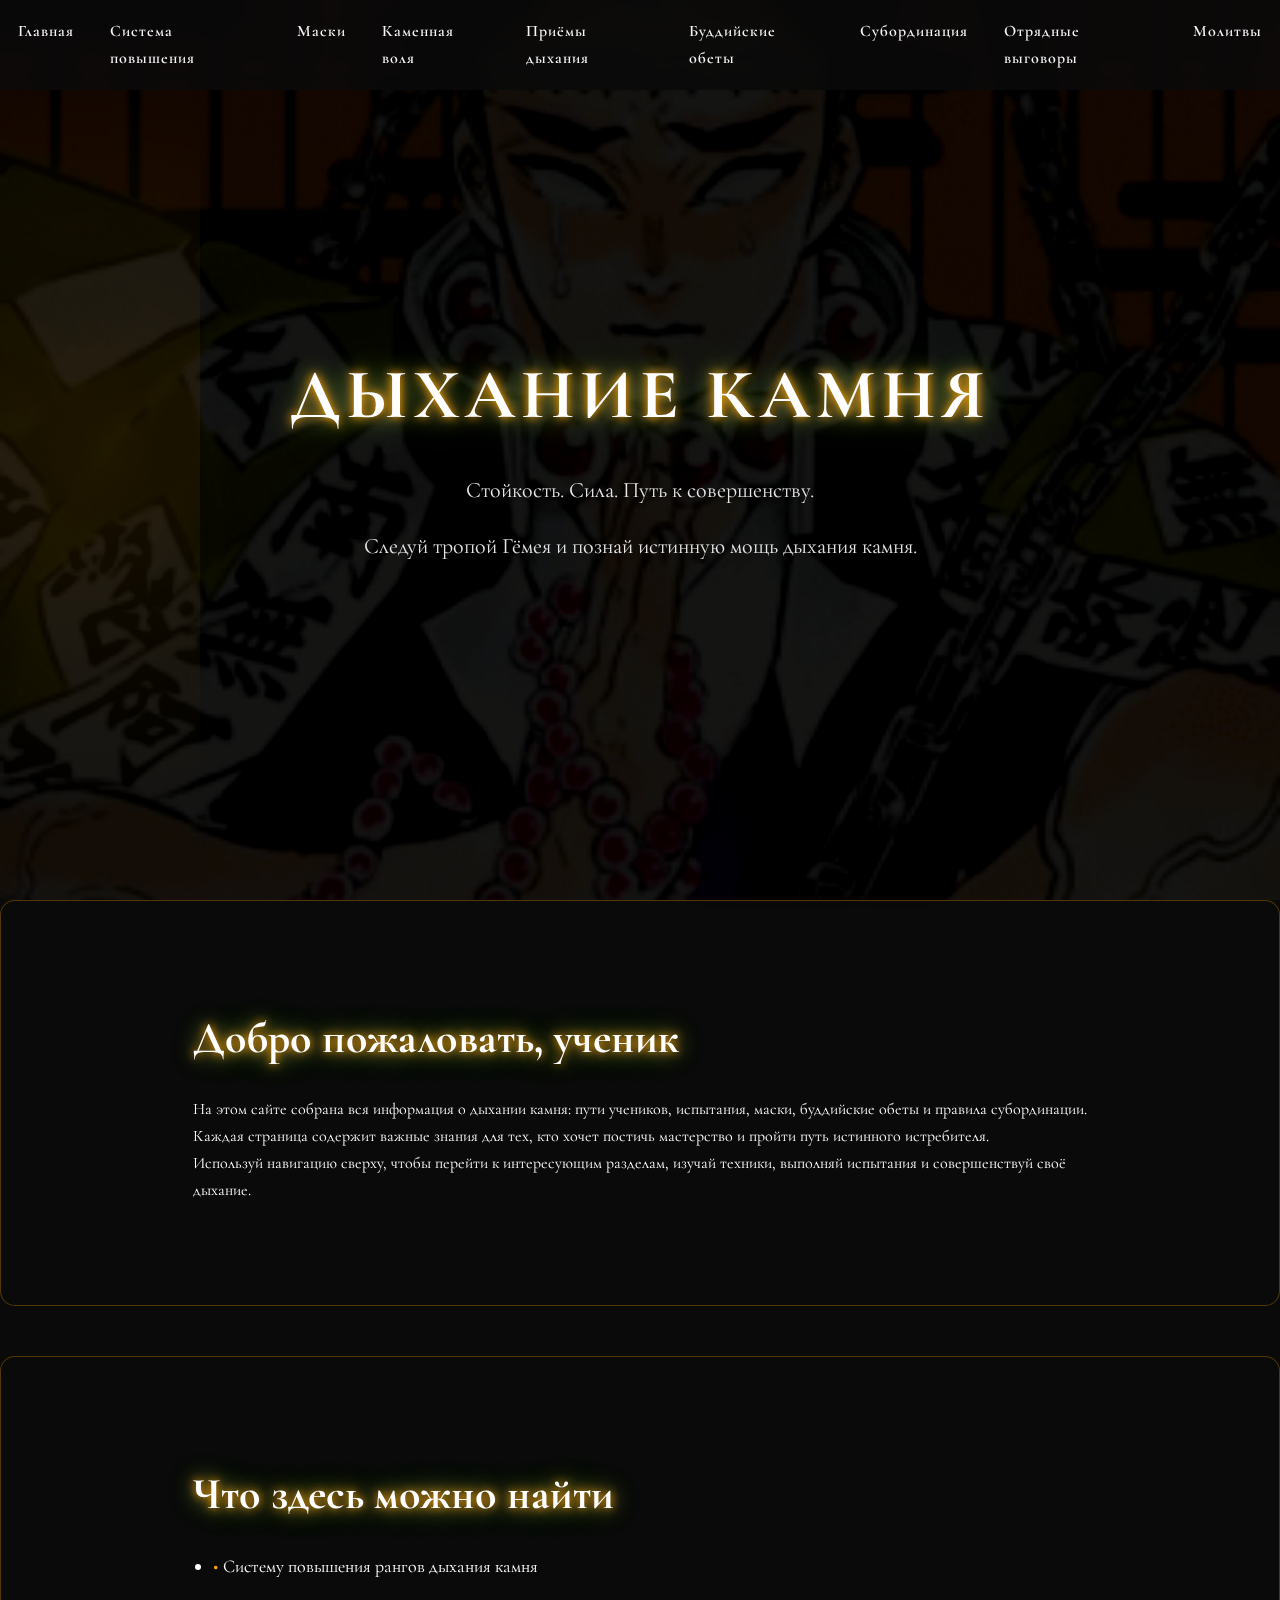
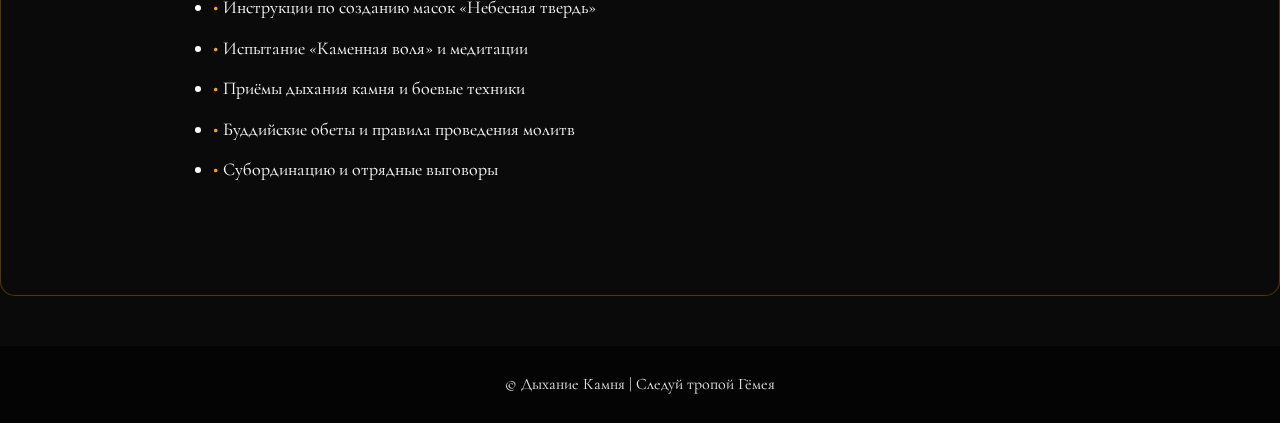
<file: index.html>
<!DOCTYPE html>
<html lang="ru">
<head>
    <meta charset="UTF-8">
    <title>Дыхание Камня — Главная</title>
    <link rel="stylesheet" href="style.css">
    <link href="https://fonts.googleapis.com/css2?family=Cormorant+Garamond:wght@400;600;700&display=swap" rel="stylesheet">
</head>
<body>

    <!-- НАВИГАЦИЯ -->
    <nav class="navbar">
        <a href="index.html">Главная</a>
        <a href="breathing-ranks.html">Система повышения</a>
        <a href="masks.html">Маски</a>
        <a href="stone-will.html">Каменная воля</a>
        <a href="techniques.html">Приёмы дыхания</a>
        <a href="vows.html">Буддийские обеты</a>
        <a href="subordination.html">Субординация</a>
        <a href="punishments.html">Отрядные выговоры</a>
        <a href="prayers.html">Молитвы</a>
    </nav>

    <!-- ГЛАВНЫЙ ЭКРАН -->
    <section class="hero">
        <div class="overlay"></div>
        <div class="hero-content">
            <h1>ДЫХАНИЕ КАМНЯ</h1>
            <p>Стойкость. Сила. Путь к совершенству.</p>
            <p>Следуй тропой Гёмея и познай истинную мощь дыхания камня.</p>
        </div>
    </section>

    <!-- БЛОК ВВЕДЕНИЯ -->
    <section class="intro">
        <h2>Добро пожаловать, ученик</h2>
        <p>
            На этом сайте собрана вся информация о дыхании камня: пути учеников, испытания, маски, буддийские обеты и правила субординации.
            Каждая страница содержит важные знания для тех, кто хочет постичь мастерство и пройти путь истинного истребителя.
        </p>
        <p>
            Используй навигацию сверху, чтобы перейти к интересующим разделам, изучай техники, выполняй испытания и совершенствуй своё дыхание.
        </p>
    </section>

    <!-- БЛОК ПОДСКАЗКИ -->
    <section class="highlight">
        <h2>Что здесь можно найти</h2>
        <ul>
            <li>Систему повышения рангов дыхания камня</li>
            <li>Инструкции по созданию масок «Небесная твердь»</li>
            <li>Испытание «Каменная воля» и медитации</li>
            <li>Приёмы дыхания камня и боевые техники</li>
            <li>Буддийские обеты и правила проведения молитв</li>
            <li>Субординацию и отрядные выговоры</li>
        </ul>
    </section>

    <footer>
        <p>© Дыхание Камня | Следуй тропой Гёмея</p>
    </footer>

</body>
</html>
</file>
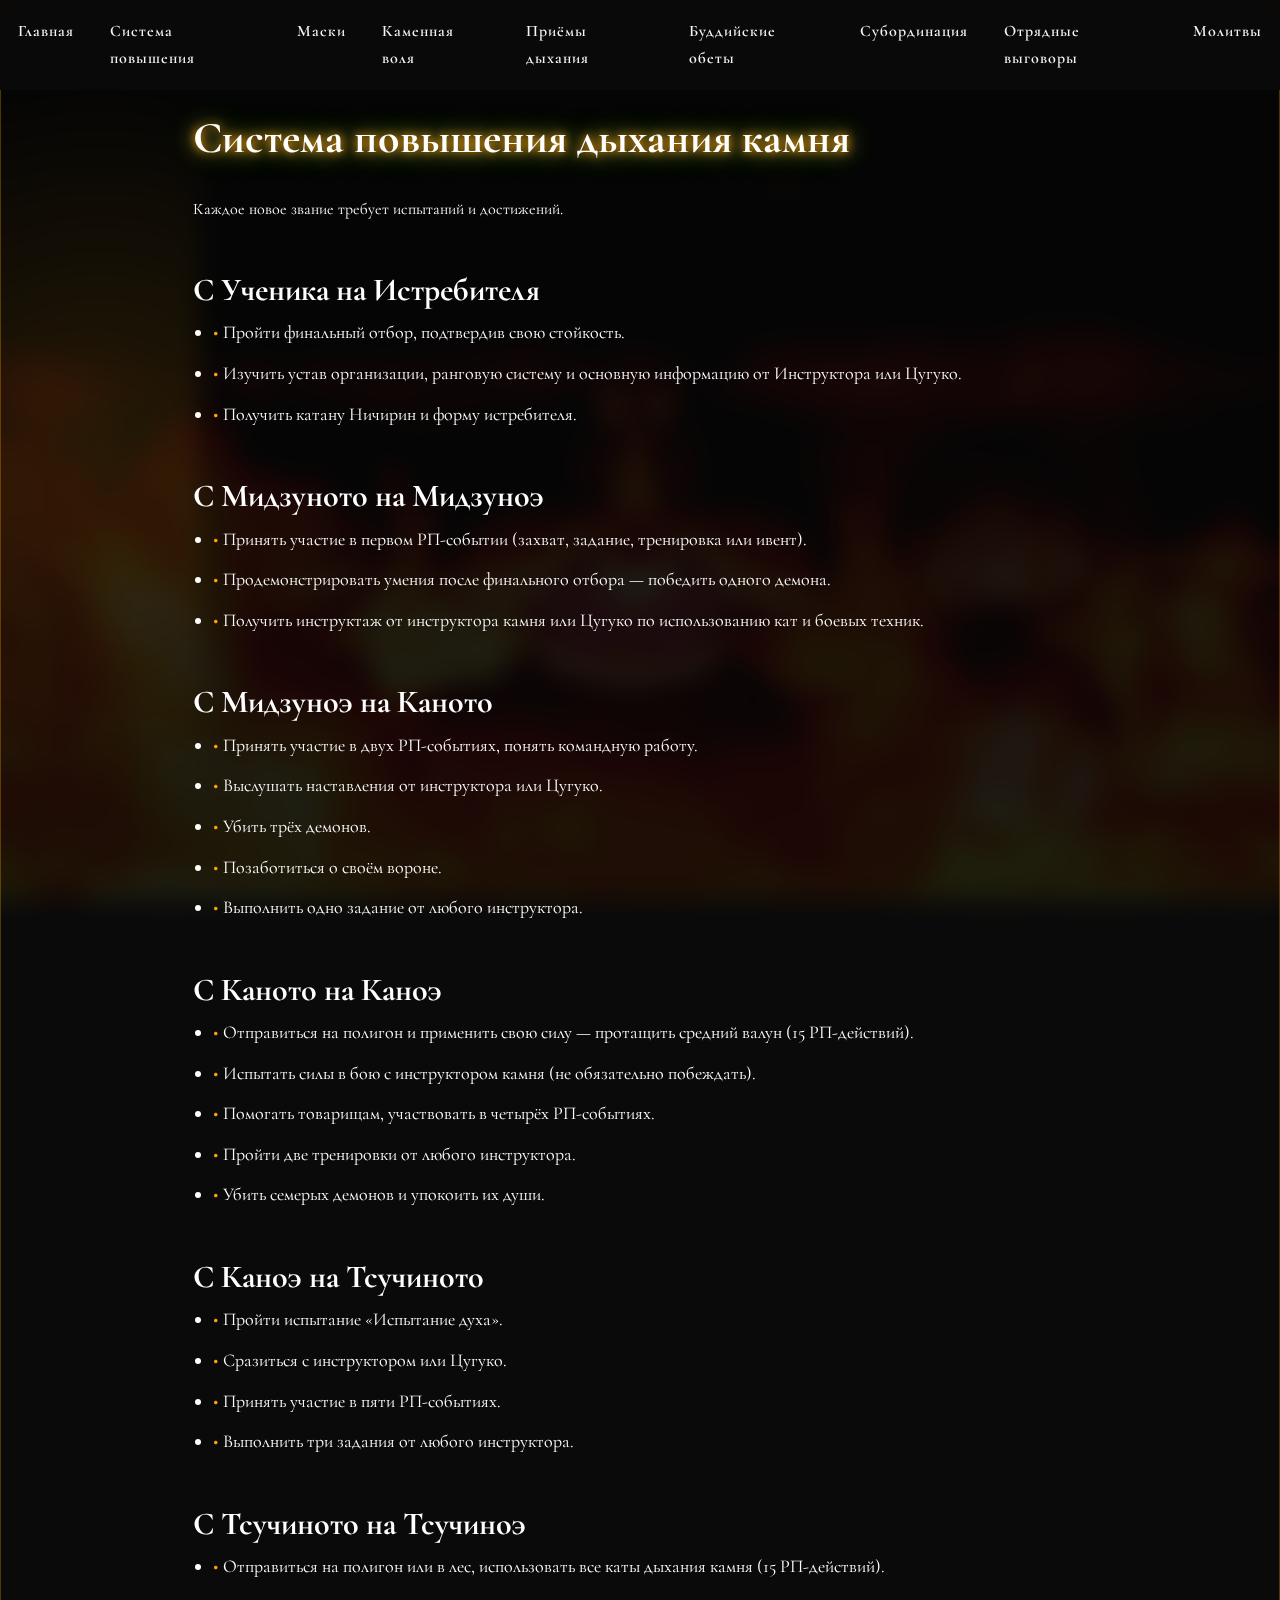
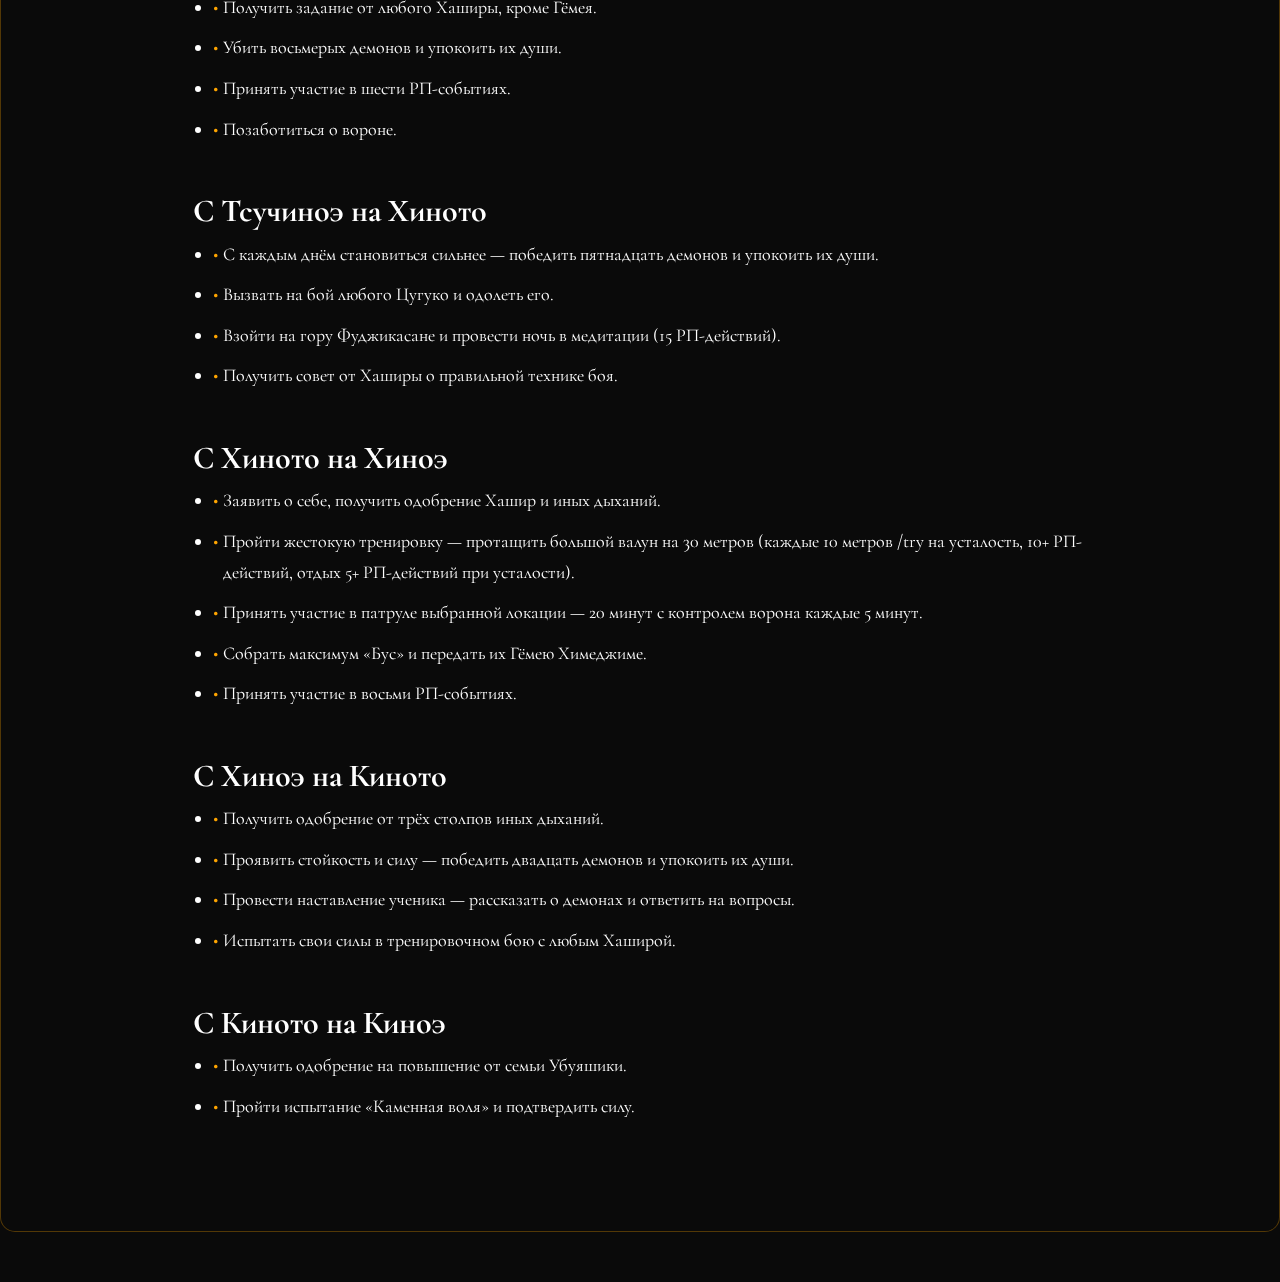
<file: breathing-ranks.html>
<!DOCTYPE html>
<html lang="ru">
<head>
    <meta charset="UTF-8">
    <title>Дыхание Камня — Система повышения</title>
    <link rel="stylesheet" href="style.css">
    <link href="https://fonts.googleapis.com/css2?family=Cormorant+Garamond:wght@400;600;700&display=swap" rel="stylesheet">
    <style>
        /* ПЕРЕОПРЕДЕЛЯЕМ ФОН ДЛЯ ЭТОЙ СТРАНИЦЫ */
        body::before {
            background: url("images/breathing.gif") center / cover no-repeat;
            filter: brightness(0.25) contrast(1.2); /* затемнение гифки для читаемости текста */
        }
    </style>
</head>
<body class="page-breathing">

    <!-- НАВИГАЦИЯ -->
    <nav class="navbar">
        <a href="index.html">Главная</a>
        <a href="breathing-ranks.html">Система повышения</a>
        <a href="masks.html">Маски</a>
        <a href="stone-will.html">Каменная воля</a>
        <a href="techniques.html">Приёмы дыхания</a>
        <a href="vows.html">Буддийские обеты</a>
        <a href="subordination.html">Субординация</a>
        <a href="punishments.html">Отрядные выговоры</a>
        <a href="prayers.html">Молитвы</a>
    </nav>

    <!-- ГЛАВНЫЙ КОНТЕНТ -->
    <main>
        <h1>Система повышения дыхания камня</h1>
        <p>Каждое новое звание требует испытаний и достижений.</p>

        <h2>С Ученика на Истребителя</h2>
        <ul>
            <li>Пройти финальный отбор, подтвердив свою стойкость.</li>
            <li>Изучить устав организации, ранговую систему и основную информацию от Инструктора или Цугуко.</li>
            <li>Получить катану Ничирин и форму истребителя.</li>
        </ul>

        <h2>С Мидзуното на Мидзуноэ</h2>
        <ul>
            <li>Принять участие в первом РП-событии (захват, задание, тренировка или ивент).</li>
            <li>Продемонстрировать умения после финального отбора — победить одного демона.</li>
            <li>Получить инструктаж от инструктора камня или Цугуко по использованию кат и боевых техник.</li>
        </ul>

        <h2>С Мидзуноэ на Каното</h2>
        <ul>
            <li>Принять участие в двух РП-событиях, понять командную работу.</li>
            <li>Выслушать наставления от инструктора или Цугуко.</li>
            <li>Убить трёх демонов.</li>
            <li>Позаботиться о своём вороне.</li>
            <li>Выполнить одно задание от любого инструктора.</li>
        </ul>

        <h2>С Каното на Каноэ</h2>
        <ul>
            <li>Отправиться на полигон и применить свою силу — протащить средний валун (15 РП-действий).</li>
            <li>Испытать силы в бою с инструктором камня (не обязательно побеждать).</li>
            <li>Помогать товарищам, участвовать в четырёх РП-событиях.</li>
            <li>Пройти две тренировки от любого инструктора.</li>
            <li>Убить семерых демонов и упокоить их души.</li>
        </ul>

        <h2>С Каноэ на Тсучиното</h2>
        <ul>
            <li>Пройти испытание «Испытание духа».</li>
            <li>Сразиться с инструктором или Цугуко.</li>
            <li>Принять участие в пяти РП-событиях.</li>
            <li>Выполнить три задания от любого инструктора.</li>
        </ul>

        <h2>С Тсучиното на Тсучиноэ</h2>
        <ul>
            <li>Отправиться на полигон или в лес, использовать все каты дыхания камня (15 РП-действий).</li>
            <li>Получить задание от любого Хаширы, кроме Гёмея.</li>
            <li>Убить восьмерых демонов и упокоить их души.</li>
            <li>Принять участие в шести РП-событиях.</li>
            <li>Позаботиться о вороне.</li>
        </ul>

        <h2>С Тсучиноэ на Хиното</h2>
        <ul>
            <li>С каждым днём становиться сильнее — победить пятнадцать демонов и упокоить их души.</li>
            <li>Вызвать на бой любого Цугуко и одолеть его.</li>
            <li>Взойти на гору Фуджикасане и провести ночь в медитации (15 РП-действий).</li>
            <li>Получить совет от Хаширы о правильной технике боя.</li>
        </ul>

        <h2>С Хиното на Хиноэ</h2>
        <ul>
            <li>Заявить о себе, получить одобрение Хашир и иных дыханий.</li>
            <li>Пройти жестокую тренировку — протащить большой валун на 30 метров (каждые 10 метров /try на усталость, 10+ РП-действий, отдых 5+ РП-действий при усталости).</li>
            <li>Принять участие в патруле выбранной локации — 20 минут с контролем ворона каждые 5 минут.</li>
            <li>Собрать максимум «Бус» и передать их Гёмею Химеджиме.</li>
            <li>Принять участие в восьми РП-событиях.</li>
        </ul>

        <h2>С Хиноэ на Киното</h2>
        <ul>
            <li>Получить одобрение от трёх столпов иных дыханий.</li>
            <li>Проявить стойкость и силу — победить двадцать демонов и упокоить их души.</li>
            <li>Провести наставление ученика — рассказать о демонах и ответить на вопросы.</li>
            <li>Испытать свои силы в тренировочном бою с любым Хаширой.</li>
        </ul>

        <h2>С Киното на Киноэ</h2>
        <ul>
            <li>Получить одобрение на повышение от семьи Убуяшики.</li>
            <li>Пройти испытание «Каменная воля» и подтвердить силу.</li>
        </ul>
    </main>

</body>
</html>
</file>
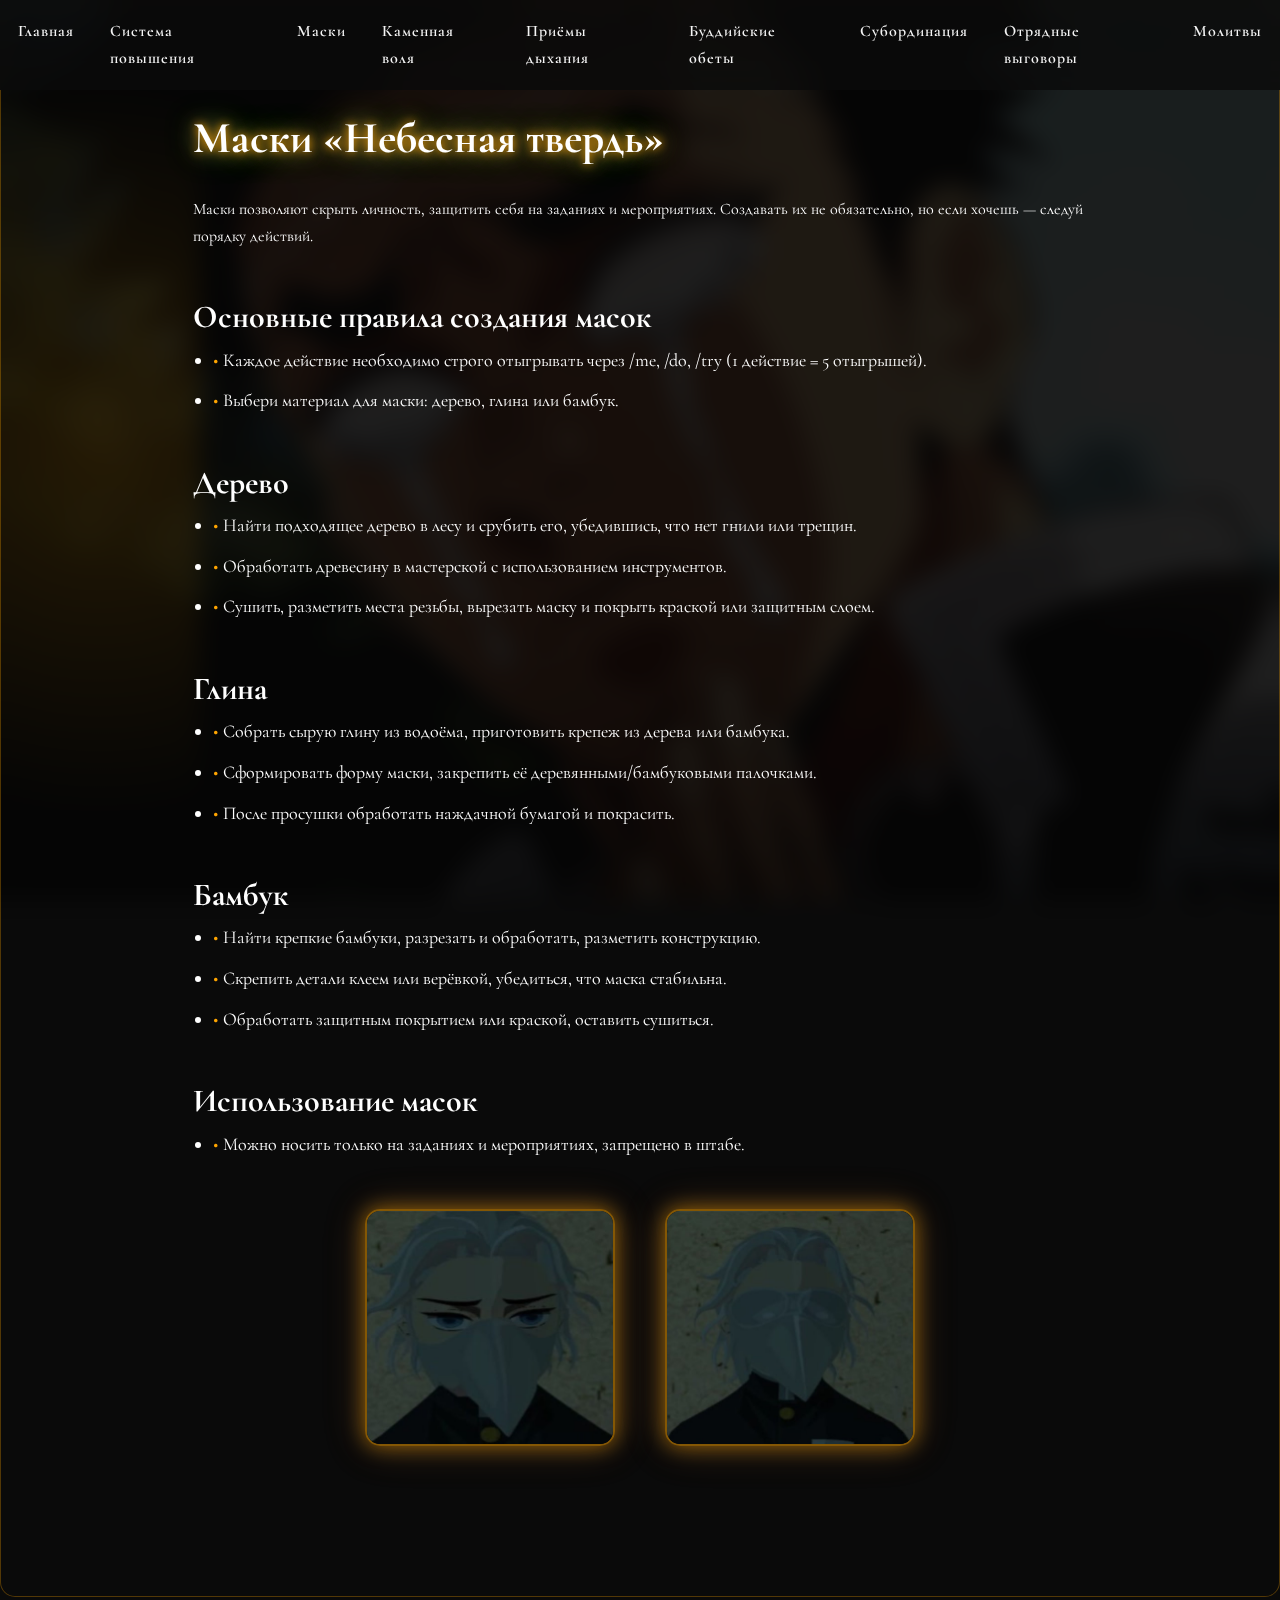
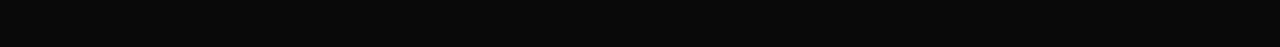
<file: masks.html>
<!DOCTYPE html>
<html lang="ru">
<head>
    <meta charset="UTF-8">
    <title>Дыхание Камня — Маски «Небесная твердь»</title>
    <link rel="stylesheet" href="style.css">
    <link href="https://fonts.googleapis.com/css2?family=Cormorant+Garamond:wght@400;600;700&display=swap" rel="stylesheet">
    <style>
        /* Фон для этой страницы (можно сменить гифку при необходимости) */
        body::before {
            background: url("images/himejima.gif") center / cover no-repeat;
            filter: brightness(0.25) contrast(1.2);
        }

        /* Галерея масок внизу */
        .mask-gallery {
            display: flex;
            justify-content: center;
            gap: 50px;
            margin: 50px 0;
        }

        .mask-gallery img {
            width: 250px;
            height: auto;
            border: 2px solid rgba(255,165,0,0.5); /* рамка оранжево-коричневая */
            border-radius: 15px;
            box-shadow: 0 0 20px rgba(255,165,0,0.5), 0 0 40px rgba(205,133,63,0.3);
            transition: transform 0.3s, box-shadow 0.3s;
        }

        .mask-gallery img:hover {
            transform: scale(1.05);
            box-shadow: 0 0 30px rgba(255,165,0,0.7), 0 0 60px rgba(205,133,63,0.5);
        }
    </style>
</head>
<body class="page-masks">

    <!-- НАВИГАЦИЯ -->
    <nav class="navbar">
        <a href="index.html">Главная</a>
        <a href="breathing-ranks.html">Система повышения</a>
        <a href="masks.html">Маски</a>
        <a href="stone-will.html">Каменная воля</a>
        <a href="techniques.html">Приёмы дыхания</a>
        <a href="vows.html">Буддийские обеты</a>
        <a href="subordination.html">Субординация</a>
        <a href="punishments.html">Отрядные выговоры</a>
        <a href="prayers.html">Молитвы</a>
    </nav>

    <!-- КОНТЕНТ -->
    <main>
        <h1>Маски «Небесная твердь»</h1>
        <p>Маски позволяют скрыть личность, защитить себя на заданиях и мероприятиях. Создавать их не обязательно, но если хочешь — следуй порядку действий.</p>

        <h2>Основные правила создания масок</h2>
        <ul>
            <li>Каждое действие необходимо строго отыгрывать через /me, /do, /try (1 действие = 5 отыгрышей).</li>
            <li>Выбери материал для маски: дерево, глина или бамбук.</li>
        </ul>

        <h2>Дерево</h2>
        <ul>
            <li>Найти подходящее дерево в лесу и срубить его, убедившись, что нет гнили или трещин.</li>
            <li>Обработать древесину в мастерской с использованием инструментов.</li>
            <li>Сушить, разметить места резьбы, вырезать маску и покрыть краской или защитным слоем.</li>
        </ul>

        <h2>Глина</h2>
        <ul>
            <li>Собрать сырую глину из водоёма, приготовить крепеж из дерева или бамбука.</li>
            <li>Сформировать форму маски, закрепить её деревянными/бамбуковыми палочками.</li>
            <li>После просушки обработать наждачной бумагой и покрасить.</li>
        </ul>

        <h2>Бамбук</h2>
        <ul>
            <li>Найти крепкие бамбуки, разрезать и обработать, разметить конструкцию.</li>
            <li>Скрепить детали клеем или верёвкой, убедиться, что маска стабильна.</li>
            <li>Обработать защитным покрытием или краской, оставить сушиться.</li>
        </ul>

        <h2>Использование масок</h2>
        <ul>
            <li>Можно носить только на заданиях и мероприятиях, запрещено в штабе.</li>
        </ul>

        <!-- ГАЛЕРЕЯ МАСОК -->
        <div class="mask-gallery">
            <img src="images/mask1.jpg" alt="Маска 1">
            <img src="images/mask2.jpg" alt="Маска 2">
        </div>
    </main>

</body>
</html>
</file>
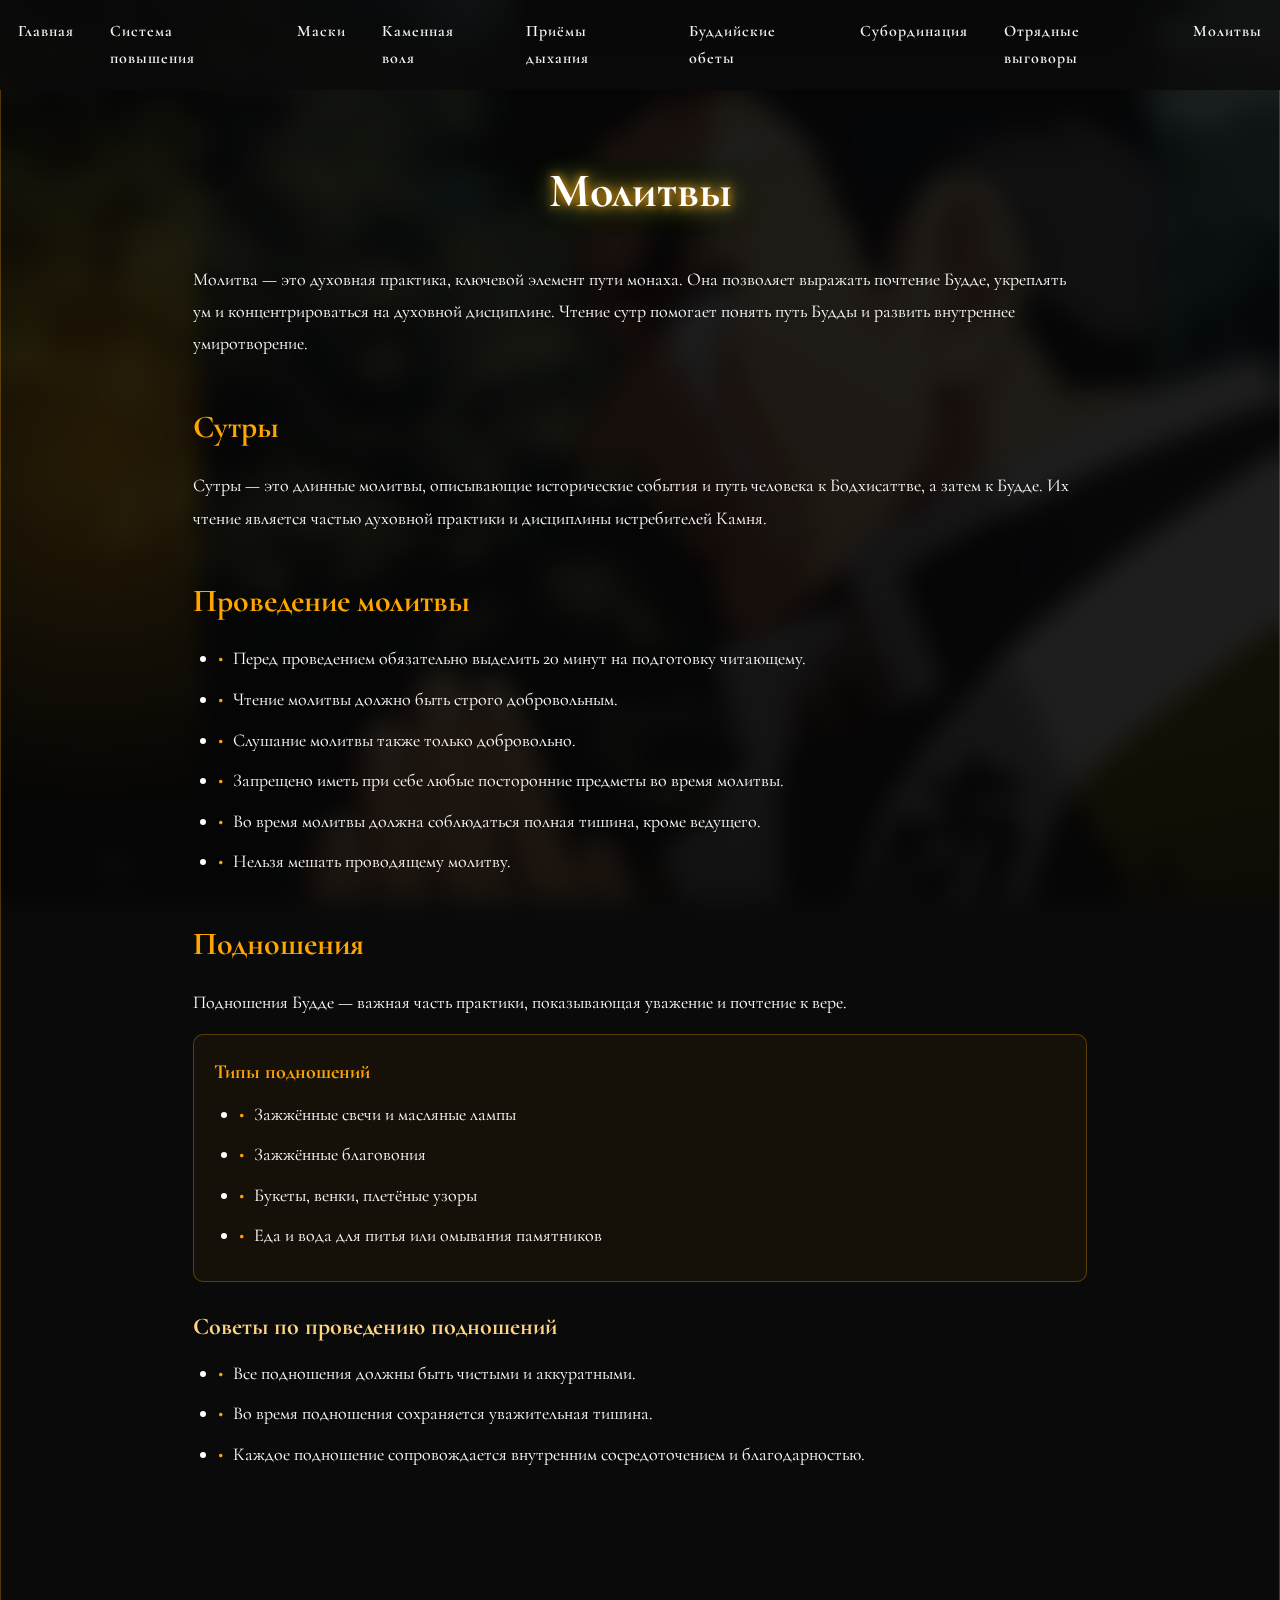
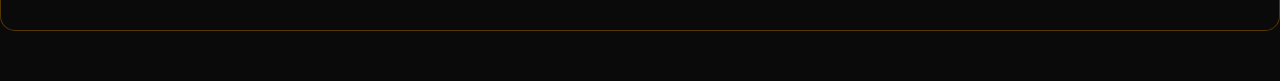
<file: prayers.html>
<!DOCTYPE html>
<html lang="ru">
<head>
    <meta charset="UTF-8">
    <title>Молитвы — Дыхание Камня</title>
    <link rel="stylesheet" href="style.css">
    <link href="https://fonts.googleapis.com/css2?family=Cormorant+Garamond:wght@400;600;700&display=swap" rel="stylesheet">
    <style>
        body::before {
            background: url("images/gyo.gif") center / cover no-repeat;
            filter: brightness(0.25) contrast(1.2);
        }

        main {
            position: relative;
            min-height: calc(100vh - 80px);
            padding: 100px 15% 150px 15%;
            background: rgba(10, 10, 10, 0.5);
            backdrop-filter: blur(12px);
            border-radius: 15px;
            border: 1px solid rgba(255,165,0,0.3);
            margin: 50px auto;
        }

        main h1 {
            font-size: 48px;
            margin-bottom: 30px;
            color: #ffffff;
            text-shadow: 0 0 10px #ffa500, 0 0 20px #cd853f, 0 0 30px #228B22;
            text-align: center;
        }

        main h2 {
            font-size: 32px;
            margin-top: 40px;
            margin-bottom: 15px;
            color: #ffa500;
        }

        main h3 {
            font-size: 24px;
            margin-top: 25px;
            margin-bottom: 10px;
            color: #ffd580;
        }

        main p {
            font-size: 18px;
            line-height: 1.8;
            margin-bottom: 15px;
        }

        ul li {
            margin-left: 25px;
            margin-bottom: 10px;
            font-size: 18px;
            position: relative;
            padding-left: 15px;
        }

        ul li::before {
            content: "•";
            position: absolute;
            left: 0;
            color: #ffa500;
        }

        /* Особый блок подношений */
        .offering-block {
            background: rgba(255, 165, 0, 0.05);
            border: 1px solid rgba(255,165,0,0.3);
            padding: 20px;
            margin-bottom: 25px;
            border-radius: 10px;
        }

        .offering-title {
            font-weight: 700;
            font-size: 20px;
            color: #ffa500;
            margin-bottom: 10px;
        }

    </style>
</head>
<body class="page-prayers">

    <nav class="navbar">
        <a href="index.html">Главная</a>
        <a href="breathing-ranks.html">Система повышения</a>
        <a href="masks.html">Маски</a>
        <a href="stone-will.html">Каменная воля</a>
        <a href="techniques.html">Приёмы дыхания</a>
        <a href="vows.html">Буддийские обеты</a>
        <a href="subordination.html">Субординация</a>
        <a href="punishments.html">Отрядные выговоры</a>
        <a href="prayers.html">Молитвы</a>
    </nav>

    <main>
        <h1>Молитвы</h1>
        <p>Молитва — это духовная практика, ключевой элемент пути монаха. Она позволяет выражать почтение Будде, укреплять ум и концентрироваться на духовной дисциплине. Чтение сутр помогает понять путь Будды и развить внутреннее умиротворение.</p>

        <h2>Сутры</h2>
        <p>Сутры — это длинные молитвы, описывающие исторические события и путь человека к Бодхисаттве, а затем к Будде. Их чтение является частью духовной практики и дисциплины истребителей Камня.</p>

        <h2>Проведение молитвы</h2>
        <ul>
            <li>Перед проведением обязательно выделить 20 минут на подготовку читающему.</li>
            <li>Чтение молитвы должно быть строго добровольным.</li>
            <li>Слушание молитвы также только добровольно.</li>
            <li>Запрещено иметь при себе любые посторонние предметы во время молитвы.</li>
            <li>Во время молитвы должна соблюдаться полная тишина, кроме ведущего.</li>
            <li>Нельзя мешать проводящему молитву.</li>
        </ul>

        <h2>Подношения</h2>
        <p>Подношения Будде — важная часть практики, показывающая уважение и почтение к вере.</p>

        <div class="offering-block">
            <div class="offering-title">Типы подношений</div>
            <ul>
                <li>Зажжённые свечи и масляные лампы</li>
                <li>Зажжённые благовония</li>
                <li>Букеты, венки, плетёные узоры</li>
                <li>Еда и вода для питья или омывания памятников</li>
            </ul>
        </div>

        <h3>Советы по проведению подношений</h3>
        <ul>
            <li>Все подношения должны быть чистыми и аккуратными.</li>
            <li>Во время подношения сохраняется уважительная тишина.</li>
            <li>Каждое подношение сопровождается внутренним сосредоточением и благодарностью.</li>
        </ul>
    </main>

</body>
</html>
</file>
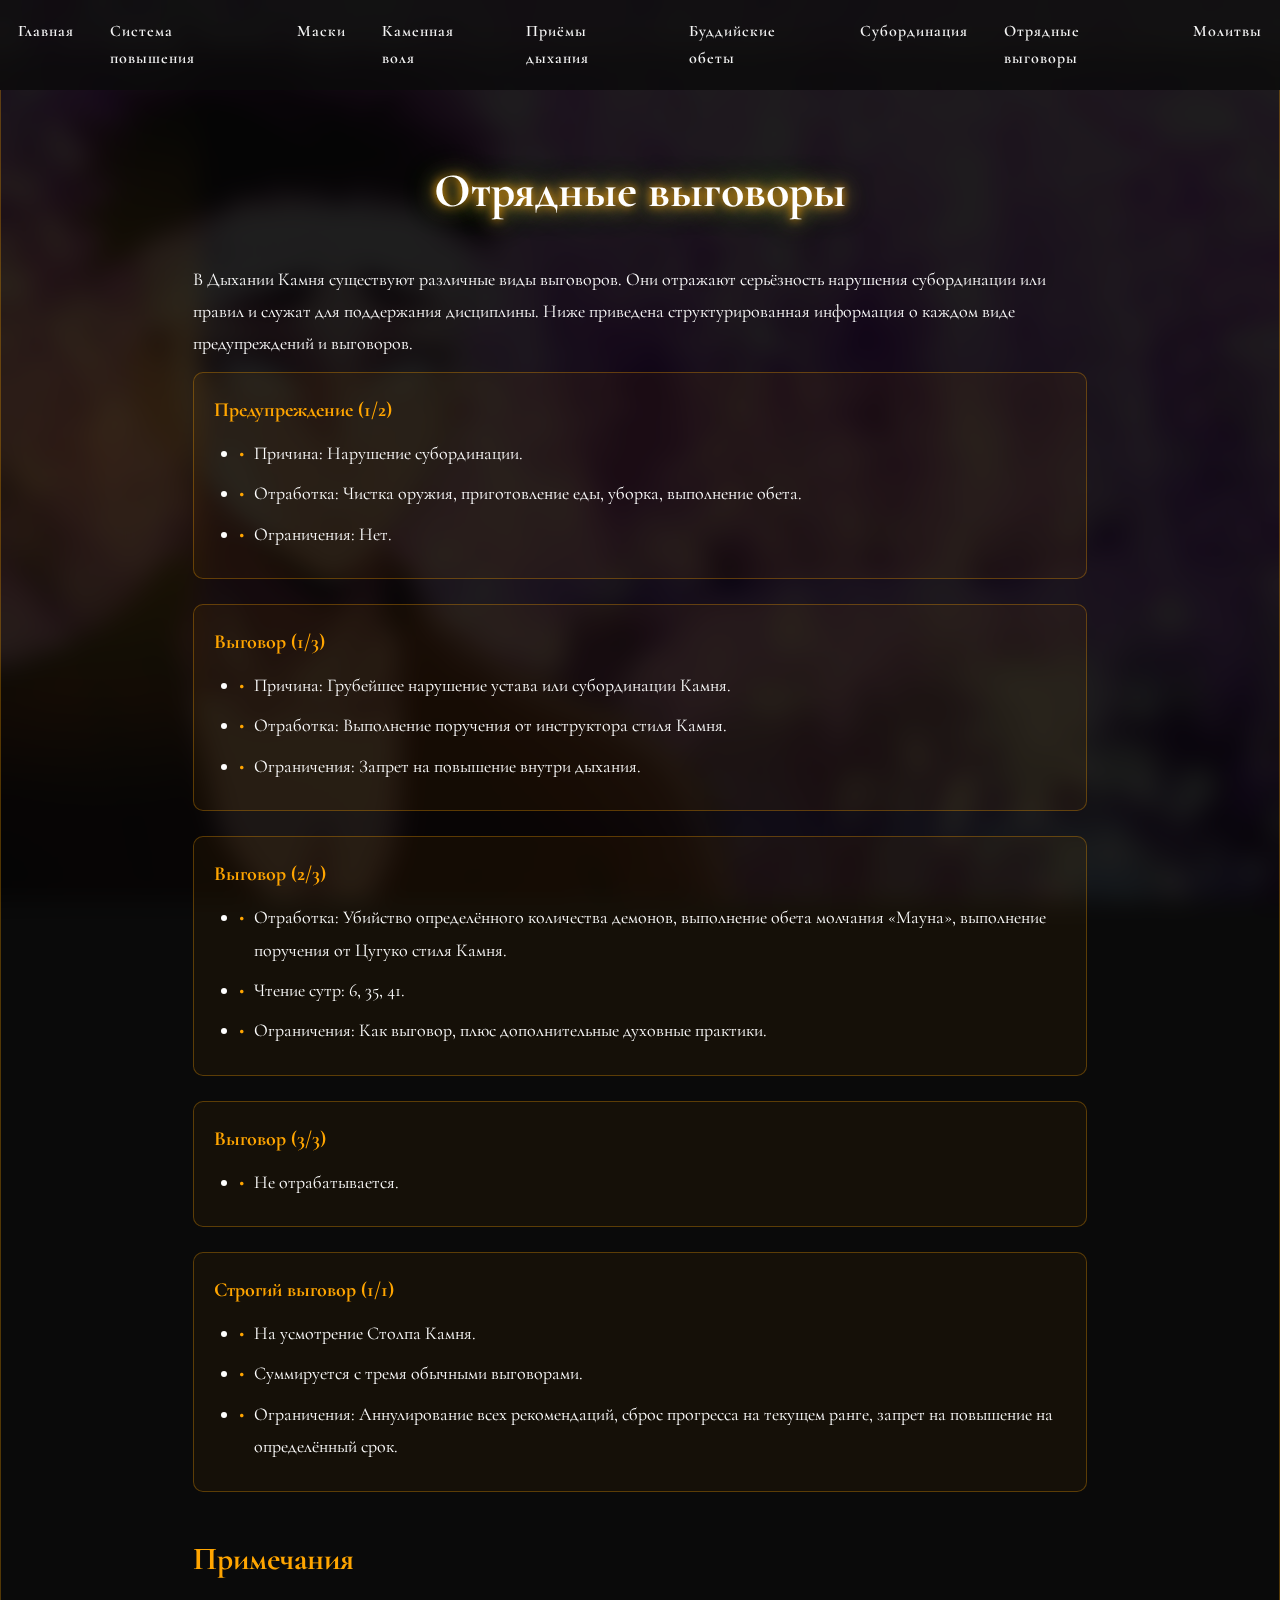
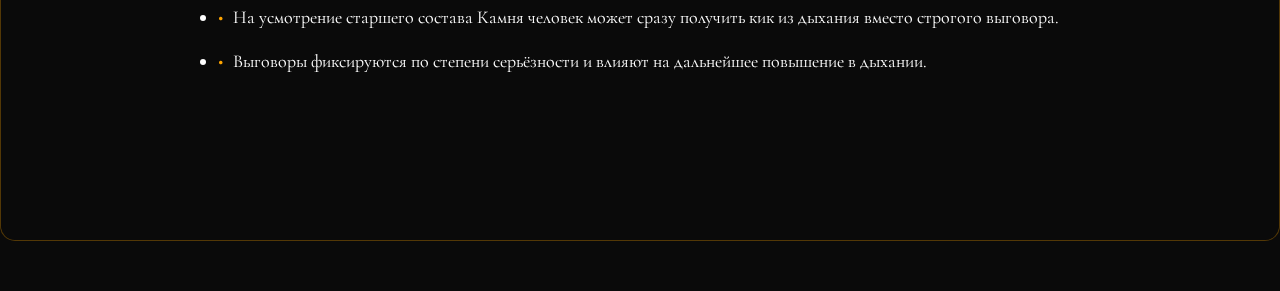
<file: punishments.html>
<!DOCTYPE html>
<html lang="ru">
<head>
    <meta charset="UTF-8">
    <title>Отрядные выговоры — Дыхание Камня</title>
    <link rel="stylesheet" href="style.css">
    <link href="https://fonts.googleapis.com/css2?family=Cormorant+Garamond:wght@400;600;700&display=swap" rel="stylesheet">
    <style>
        body::before {
            background: url("images/gyom.gif") center / cover no-repeat;
            filter: brightness(0.25) contrast(1.2);
        }

        main {
            position: relative;
            min-height: calc(100vh - 80px);
            padding: 100px 15% 150px 15%;
            background: rgba(10, 10, 10, 0.5);
            backdrop-filter: blur(12px);
            border-radius: 15px;
            border: 1px solid rgba(255,165,0,0.3);
            margin: 50px auto;
        }

        main h1 {
            font-size: 48px;
            margin-bottom: 30px;
            color: #ffffff;
            text-shadow: 0 0 10px #ffa500, 0 0 20px #cd853f, 0 0 30px #228B22;
            text-align: center;
        }

        main h2 {
            font-size: 32px;
            margin-top: 40px;
            margin-bottom: 15px;
            color: #ffa500;
        }

        p, ul li {
            font-size: 18px;
            line-height: 1.8;
            margin-bottom: 12px;
        }

        ul li {
            margin-left: 25px;
            padding-left: 15px;
            position: relative;
        }

        ul li::before {
            content: "•";
            position: absolute;
            left: 0;
            color: #ffa500;
        }

        /* Блоки «таблицы» */
        .punishment-block {
            background: rgba(255, 165, 0, 0.05);
            border: 1px solid rgba(255,165,0,0.3);
            padding: 20px;
            margin-bottom: 25px;
            border-radius: 10px;
        }

        .punishment-title {
            font-weight: 700;
            font-size: 20px;
            color: #ffa500;
            margin-bottom: 10px;
        }

        .punishment-content ul li {
            margin-bottom: 8px;
        }
    </style>
</head>
<body class="page-punishments">

    <nav class="navbar">
        <a href="index.html">Главная</a>
        <a href="breathing-ranks.html">Система повышения</a>
        <a href="masks.html">Маски</a>
        <a href="stone-will.html">Каменная воля</a>
        <a href="techniques.html">Приёмы дыхания</a>
        <a href="vows.html">Буддийские обеты</a>
        <a href="subordination.html">Субординация</a>
        <a href="punishments.html">Отрядные выговоры</a>
        <a href="prayers.html">Молитвы</a>
    </nav>

    <main>
        <h1>Отрядные выговоры</h1>
        <p>В Дыхании Камня существуют различные виды выговоров. Они отражают серьёзность нарушения субординации или правил и служат для поддержания дисциплины. Ниже приведена структурированная информация о каждом виде предупреждений и выговоров.</p>

        <!-- Блок предупреждения -->
        <div class="punishment-block">
            <div class="punishment-title">Предупреждение (1/2)</div>
            <div class="punishment-content">
                <ul>
                    <li>Причина: Нарушение субординации.</li>
                    <li>Отработка: Чистка оружия, приготовление еды, уборка, выполнение обета.</li>
                    <li>Ограничения: Нет.</li>
                </ul>
            </div>
        </div>

        <!-- Блок выговора -->
        <div class="punishment-block">
            <div class="punishment-title">Выговор (1/3)</div>
            <div class="punishment-content">
                <ul>
                    <li>Причина: Грубейшее нарушение устава или субординации Камня.</li>
                    <li>Отработка: Выполнение поручения от инструктора стиля Камня.</li>
                    <li>Ограничения: Запрет на повышение внутри дыхания.</li>
                </ul>
            </div>
        </div>

        <!-- Блок выговора 2 -->
        <div class="punishment-block">
            <div class="punishment-title">Выговор (2/3)</div>
            <div class="punishment-content">
                <ul>
                    <li>Отработка: Убийство определённого количества демонов, выполнение обета молчания «Мауна», выполнение поручения от Цугуко стиля Камня.</li>
                    <li>Чтение сутр: 6, 35, 41.</li>
                    <li>Ограничения: Как выговор, плюс дополнительные духовные практики.</li>
                </ul>
            </div>
        </div>

        <!-- Блок выговора 3 -->
        <div class="punishment-block">
            <div class="punishment-title">Выговор (3/3)</div>
            <div class="punishment-content">
                <ul>
                    <li>Не отрабатывается.</li>
                </ul>
            </div>
        </div>

        <!-- Строгий выговор -->
        <div class="punishment-block">
            <div class="punishment-title">Строгий выговор (1/1)</div>
            <div class="punishment-content">
                <ul>
                    <li>На усмотрение Столпа Камня.</li>
                    <li>Суммируется с тремя обычными выговорами.</li>
                    <li>Ограничения: Аннулирование всех рекомендаций, сброс прогресса на текущем ранге, запрет на повышение на определённый срок.</li>
                </ul>
            </div>
        </div>

        <h2>Примечания</h2>
        <ul>
            <li>На усмотрение старшего состава Камня человек может сразу получить кик из дыхания вместо строгого выговора.</li>
            <li>Выговоры фиксируются по степени серьёзности и влияют на дальнейшее повышение в дыхании.</li>
        </ul>
    </main>

</body>
</html>
</file>
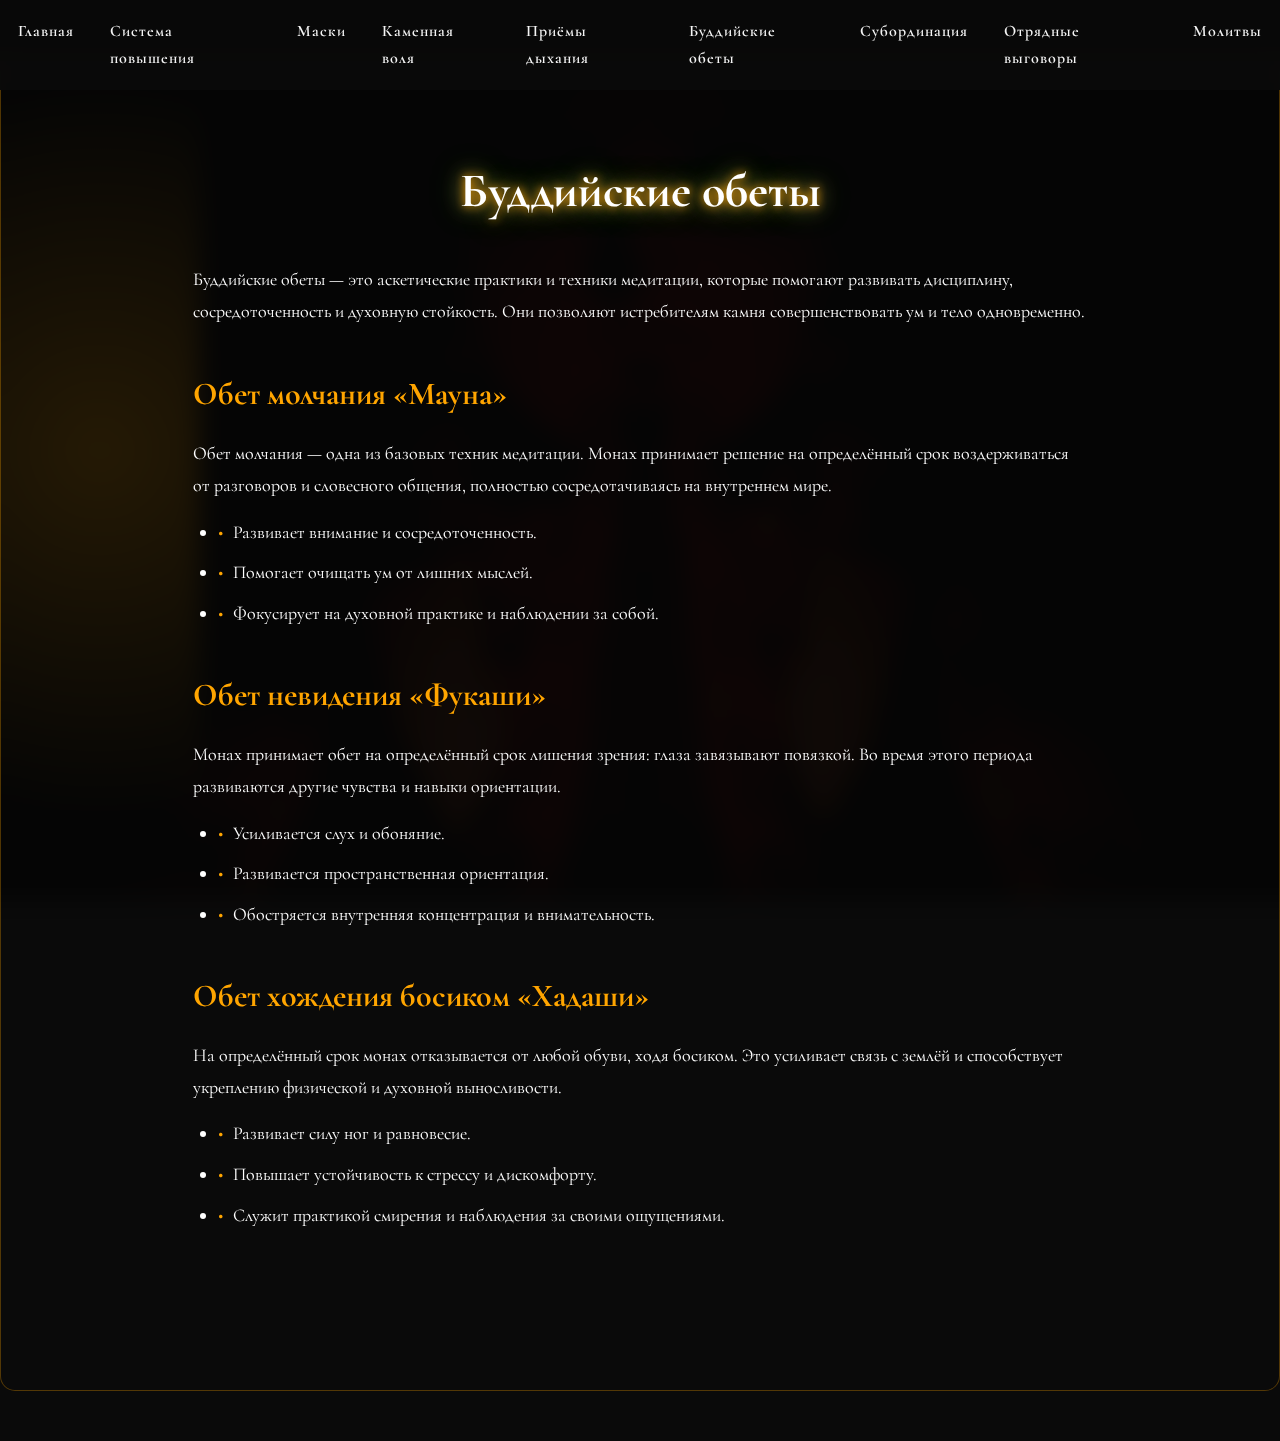
<file: vows.html>
<!DOCTYPE html>
<html lang="ru">
<head>
    <meta charset="UTF-8">
    <title>Буддийские обеты — Дыхание Камня</title>
    <link rel="stylesheet" href="style.css">
    <link href="https://fonts.googleapis.com/css2?family=Cormorant+Garamond:wght@400;600;700&display=swap" rel="stylesheet">
    <style>
        /* Фон для этой страницы */
        body::before {
            background: url("images/gyomei.gif") center / cover no-repeat;
            filter: brightness(0.25) contrast(1.2);
        }

        /* Основной контент растянут на весь экран */
        main {
            position: relative;
            min-height: calc(100vh - 80px); /* растягиваем на экран минус navbar */
            padding: 100px 15% 150px 15%; /* сверху, слева/справа, снизу */
            background: rgba(10, 10, 10, 0.5);
            backdrop-filter: blur(12px);
            border-radius: 15px;
            border: 1px solid rgba(255,165,0,0.3);
            margin: 50px auto 50px auto;
        }

        main h1 {
            font-size: 48px;
            margin-bottom: 30px;
            color: #ffffff;
            text-shadow: 0 0 10px #ffa500, 0 0 20px #cd853f, 0 0 30px #228B22;
            text-align: center;
        }

        main h2 {
            font-size: 32px;
            margin-top: 40px;
            margin-bottom: 15px;
            color: #ffa500;
        }

        main p {
            font-size: 18px;
            margin-bottom: 15px;
            line-height: 1.8;
        }

        ul li {
            margin-left: 25px;
            margin-bottom: 10px;
            font-size: 18px;
            position: relative;
            padding-left: 15px;
        }

        ul li::before {
            content: "•";
            position: absolute;
            left: 0;
            color: #ffa500;
        }
    </style>
</head>
<body class="page-vows">

    <!-- НАВИГАЦИЯ -->
    <nav class="navbar">
        <a href="index.html">Главная</a>
        <a href="breathing-ranks.html">Система повышения</a>
        <a href="masks.html">Маски</a>
        <a href="stone-will.html">Каменная воля</a>
        <a href="techniques.html">Приёмы дыхания</a>
        <a href="vows.html">Буддийские обеты</a>
        <a href="subordination.html">Субординация</a>
        <a href="punishments.html">Отрядные выговоры</a>
        <a href="prayers.html">Молитвы</a>
    </nav>

    <!-- ГЛАВНЫЙ КОНТЕНТ -->
    <main>
        <h1>Буддийские обеты</h1>
        <p>Буддийские обеты — это аскетические практики и техники медитации, которые помогают развивать дисциплину, сосредоточенность и духовную стойкость. Они позволяют истребителям камня совершенствовать ум и тело одновременно.</p>

        <h2>Обет молчания «Мауна»</h2>
        <p>Обет молчания — одна из базовых техник медитации. Монах принимает решение на определённый срок воздерживаться от разговоров и словесного общения, полностью сосредотачиваясь на внутреннем мире.</p>
        <ul>
            <li>Развивает внимание и сосредоточенность.</li>
            <li>Помогает очищать ум от лишних мыслей.</li>
            <li>Фокусирует на духовной практике и наблюдении за собой.</li>
        </ul>

        <h2>Обет невидения «Фукаши»</h2>
        <p>Монах принимает обет на определённый срок лишения зрения: глаза завязывают повязкой. Во время этого периода развиваются другие чувства и навыки ориентации.</p>
        <ul>
            <li>Усиливается слух и обоняние.</li>
            <li>Развивается пространственная ориентация.</li>
            <li>Обостряется внутренняя концентрация и внимательность.</li>
        </ul>

        <h2>Обет хождения босиком «Хадаши»</h2>
        <p>На определённый срок монах отказывается от любой обуви, ходя босиком. Это усиливает связь с землёй и способствует укреплению физической и духовной выносливости.</p>
        <ul>
            <li>Развивает силу ног и равновесие.</li>
            <li>Повышает устойчивость к стрессу и дискомфорту.</li>
            <li>Служит практикой смирения и наблюдения за своими ощущениями.</li>
        </ul>
    </main>

</body>
</html>
</file>
<file: style.css>
/* СБРОС И ОСНОВА */
* {
    margin: 0;
    padding: 0;
    box-sizing: border-box;
}

body {
    font-family: 'Cormorant Garamond', serif;
    background: #0a0a0a;
    color: #ffffff; /* Белый текст для читаемости */
    line-height: 1.7;
    position: relative;
    min-height: 100vh;
    overflow-x: hidden;
}

/* ФОН С ГИФКОЙ */
body::before {
    content: '';
    position: fixed;
    inset: 0;
    background: url("images/gymeig.gif") center / cover no-repeat;
    filter: brightness(0.25) contrast(1.2); /* затемнение для текста */
    z-index: -2;
}

/* БОКОВОЕ СИЯНИЕ */
body::after {
    content: '';
    position: fixed;
    top: 0;
    width: 200px;
    height: 100%;
    pointer-events: none;
    z-index: -1;
    background: radial-gradient(circle, rgba(255,165,0,0.25) 0%, transparent 80%);
}
body::before, body::after {
    pointer-events: none;
}

/* НАВИГАЦИЯ */
.navbar {
    position: fixed;
    top: 0;
    width: 100%;
    background: rgba(10, 10, 10, 0.8);
    backdrop-filter: blur(12px);
    display: flex;
    justify-content: center;
    padding: 18px 0;
    z-index: 10;
}

.navbar a {
    color: #f5f5f5;
    text-decoration: none;
    margin: 0 18px;
    font-weight: 600;
    letter-spacing: 1px;
    transition: 0.3s;
}

.navbar a:hover {
    color: #ffa500; /* оранжевый акцент */
    text-shadow: 0 0 12px #ffa500, 0 0 20px #cd853f; /* металлик-акцент */
}

/* HERO */
.hero {
    position: relative;
    height: 100vh;
    display: flex;
    align-items: center;
    justify-content: center;
    z-index: 1;
}

.overlay {
    position: absolute;
    inset: 0;
    background: rgba(0, 0, 0, 0.6); /* затемнение гифки */
    z-index: 1;
}

.hero-content {
    position: relative;
    text-align: center;
    z-index: 2;
}

.hero-content h1 {
    font-size: 70px;
    letter-spacing: 6px;
    color: #ffffff;
    text-shadow: 0 0 10px #ffa500, 0 0 20px #cd853f, 0 0 30px #228B22; /* оранжевый, металл, зелёный */
    animation: glow 2s ease-in-out infinite alternate;
}

.hero-content p {
    margin-top: 18px;
    font-size: 22px;
    opacity: 0.9;
}

/* БЛОКИ КОНТЕНТА */
main, .intro, .highlight {
    padding: 100px 15%;
    background: rgba(10, 10, 10, 0.5);
    backdrop-filter: blur(12px);
    margin-bottom: 50px;
    border-radius: 15px;
    border: 1px solid rgba(255,165,0,0.3); /* тонкая рамка оранжевого */
}

/* Заголовки */
main h1, .intro h2, .highlight h2 {
    font-size: 44px;
    margin-bottom: 20px;
    color: #ffffff;
    text-shadow: 0 0 10px #ffa500, 0 0 20px #cd853f, 0 0 30px #228B22;
}

main h2 {
    font-size: 32px;
    margin-top: 40px;
}

/* Списки */
ul li {
    margin-left: 20px;
    margin-bottom: 10px;
    font-size: 18px;
    padding-left: 10px;
    position: relative;
}

ul li::before {
    content: "•";
    position: absolute;
    left: 0;
    color: #ffa500; /* маркер оранжевый */
}

/* ФУТЕР */
footer {
    padding: 25px;
    text-align: center;
    background: rgba(0,0,0,0.6);
    opacity: 0.9;
}

/* АНИМАЦИЯ СИЯНИЯ */
@keyframes glow {
    from {
        text-shadow: 0 0 10px #ffa500, 0 0 20px #cd853f, 0 0 30px #228B22;
    }
    to {
        text-shadow: 0 0 20px #ffa500, 0 0 30px #cd853f, 0 0 40px #228B22;
    }
}
</file>
